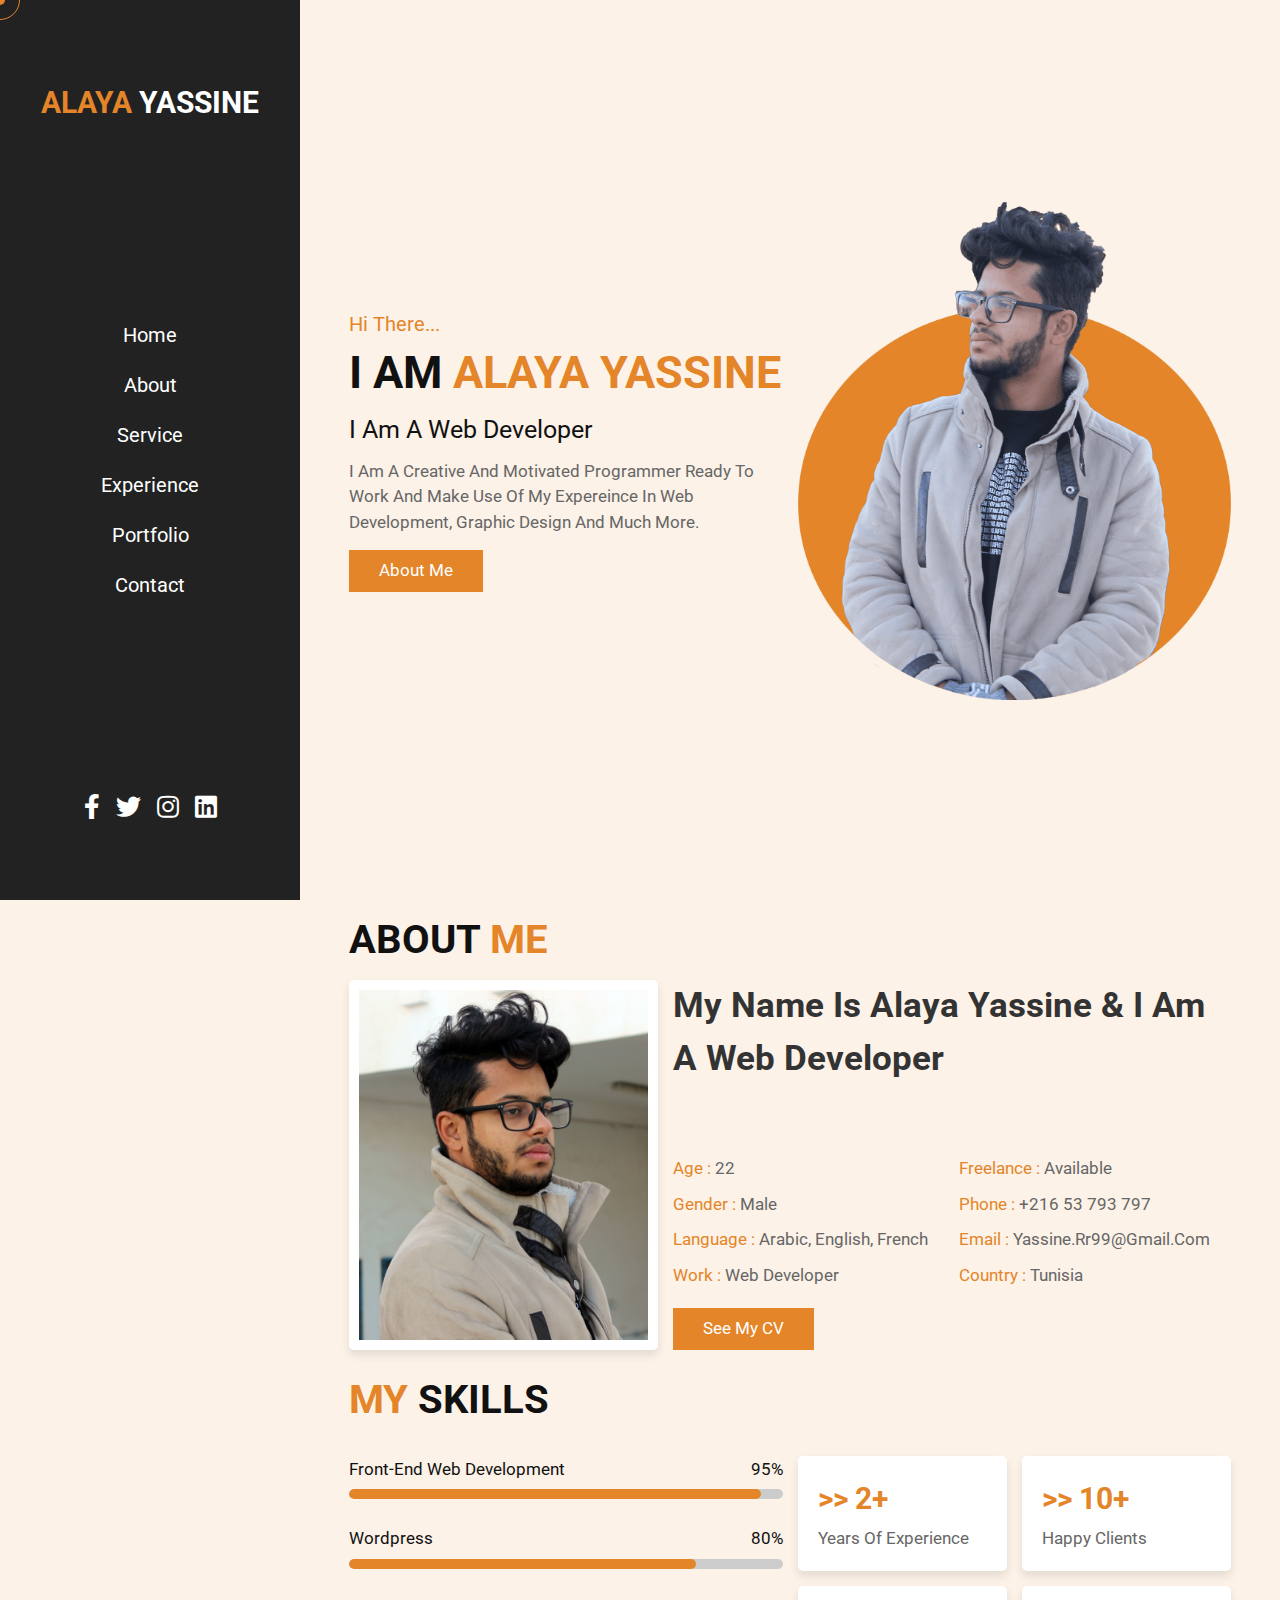
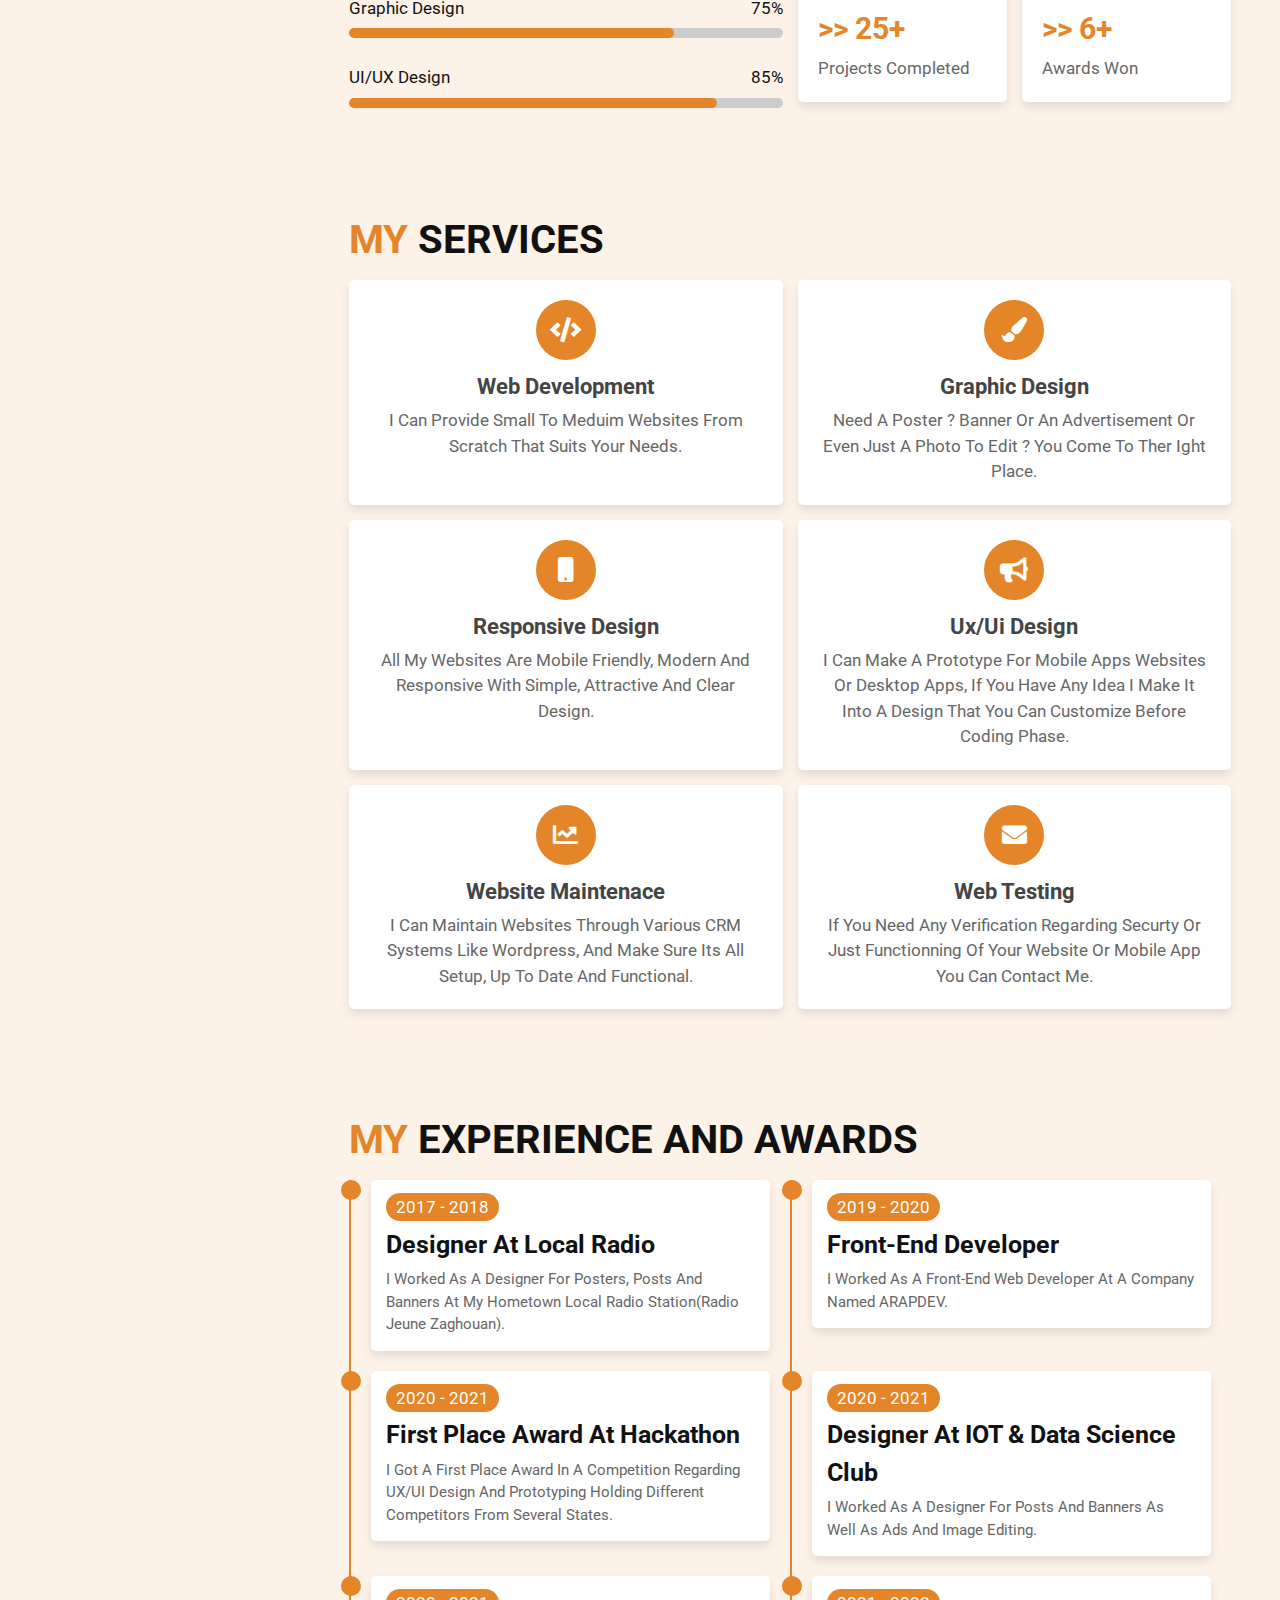
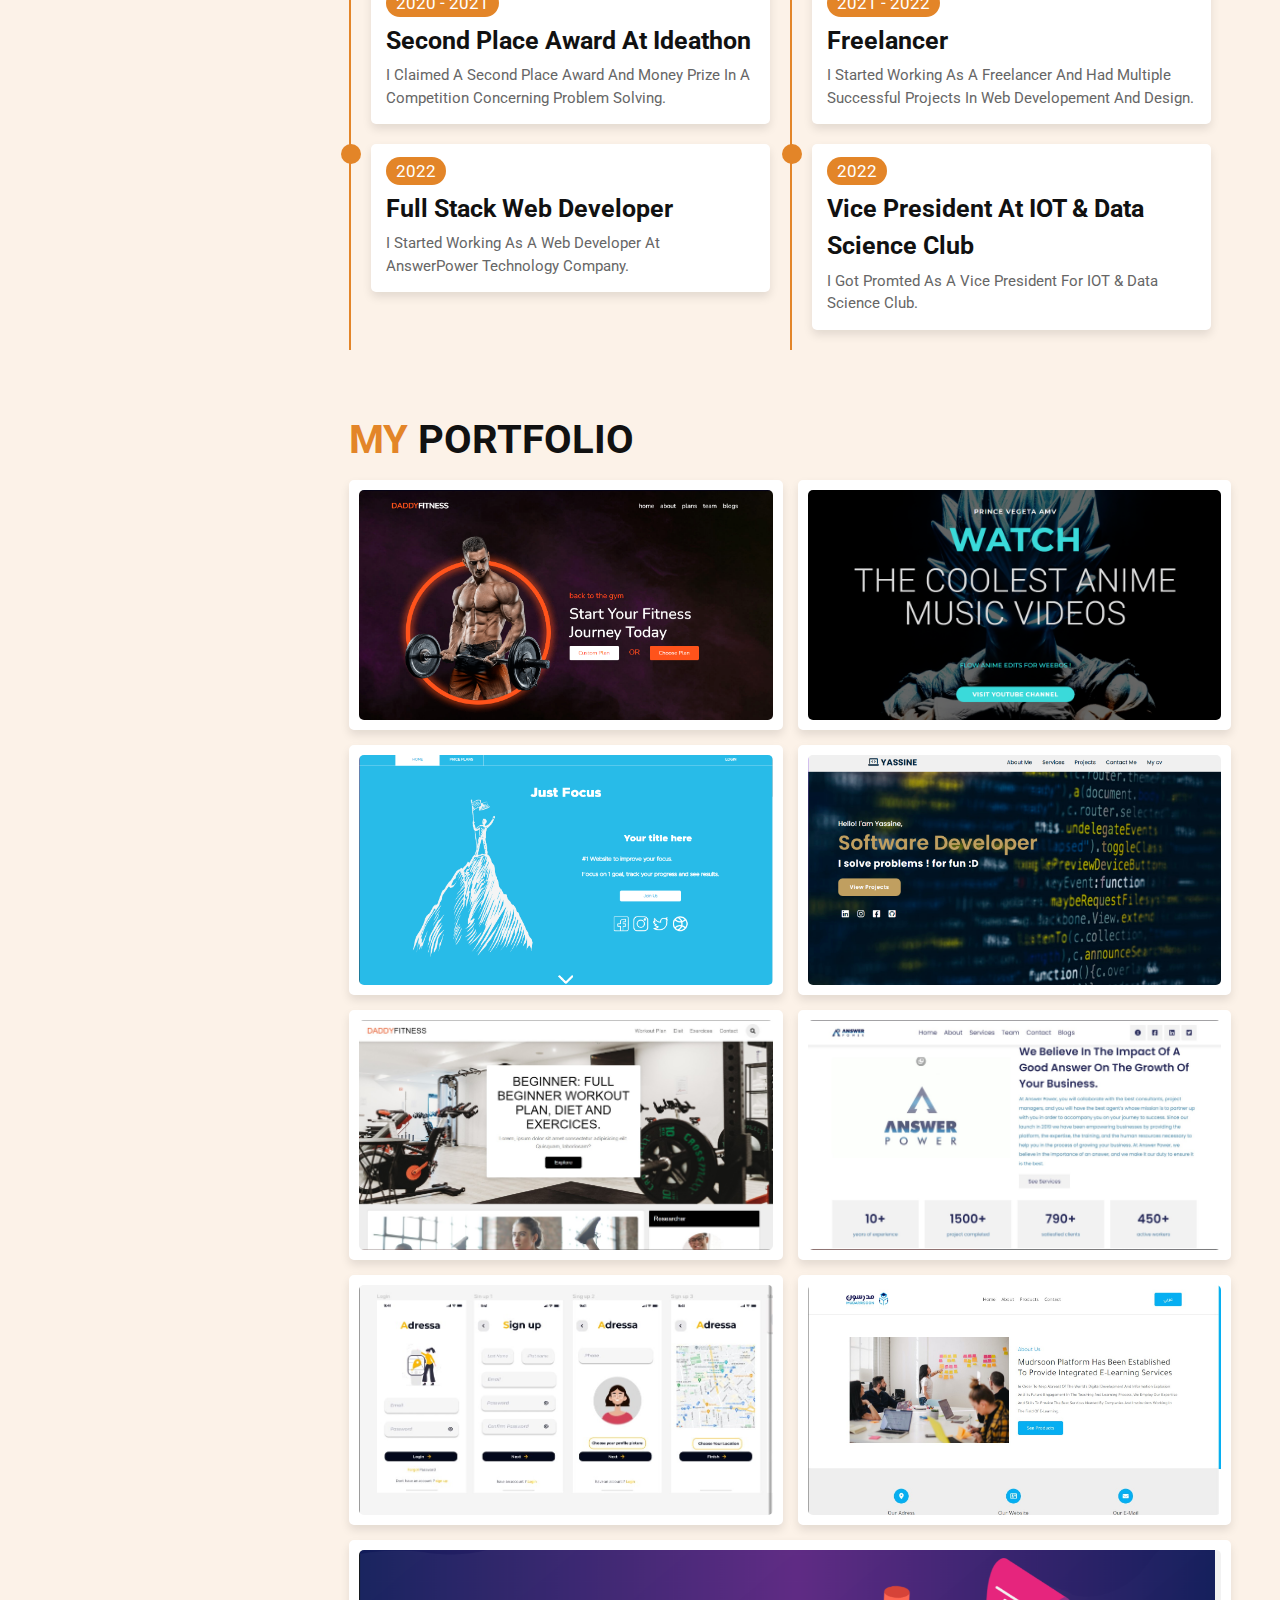
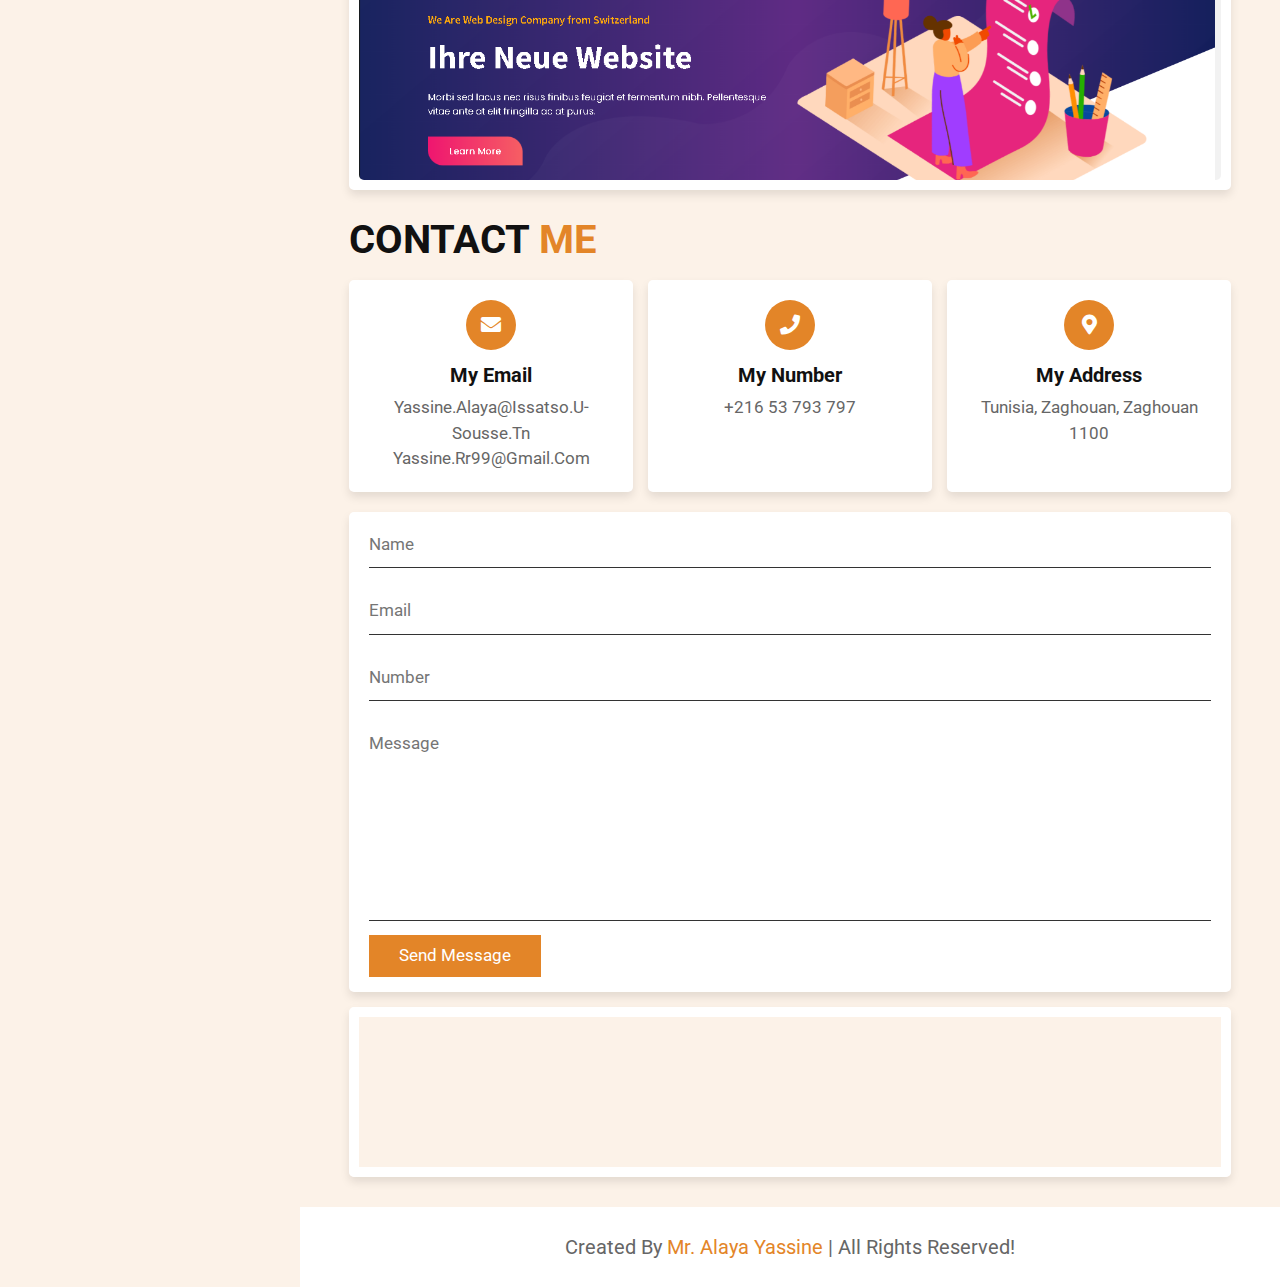
<file: index.html>
<!DOCTYPE html>
<html lang="en">
<head>
    <meta charset="UTF-8">
    <meta http-equiv="X-UA-Compatible" content="IE=edge">
    <meta name="viewport" content="width=device-width, initial-scale=1.0">
    <title>Yassine Alaya Personal Website</title>

    <!-- font awesome cdn link  -->
    <link rel="stylesheet" href="https://cdnjs.cloudflare.com/ajax/libs/font-awesome/5.15.3/css/all.min.css">

    <!-- custom css file link  -->
    <link rel="stylesheet" href="css/style.css">

</head>
<body>

<!-- custom cursors  -->
<div class="cursor-1"></div>
<div class="cursor-2"></div>


<div id="menu-bars" class="fas fa-bars"></div>
    
<!-- header section starts  -->

<header>

    <a href="#" class="logo"> <span>Alaya</span> Yassine </a>

    <nav class="navbar">
        <a href="#home">home</a>
        <a href="#about">about</a>
        <a href="#service">service</a>
        <a href="#experience">experience</a>
        <a href="#portfolio">portfolio</a>
        <a href="#contact">contact</a>
    </nav>

    <div class="follow">
        <a href="https://www.facebook.com/profile.php?id=100009999757378" class="fab fa-facebook-f"></a>
        <a href="#" class="fab fa-twitter"></a>
        <a href="https://www.instagram.com/alaya_yassine99/" class="fab fa-instagram"></a>
        <a href="https://www.linkedin.com/in/yassine-alaya" class="fab fa-linkedin"></a>
    </div>

</header>

<!-- header section ends -->

<!-- home section starts  -->

<section class="home" id="home">

    <div class="content">
        <span class="hi"> hi there... </span>
        <h3> i am <span> Alaya Yassine </span> </h3>
        <p class="info"> i am a web developer </p>
        <p class="text"> I am a creative and motivated programmer ready to work and make use of my expereince
        in web development, graphic design and much more. </p>
        <a href="#about" class="btn">about me</a>
    </div>

    <div class="image">
        <img src="images/home-img.png" alt="">
    </div>

</section>

<!-- home section ends -->

<!-- about section starts  -->

<section class="about" id="about">

<h1 class="heading"> about <span> me </span> </h1>

<div class="row-1">

    <div class="image">
        <img src="images/about-img.jpg" alt="">
    </div>

    <div class="content">
        <h3> my name is Alaya Yassine & i am a Web developer </h3>
        <p><br><br></p>
        <div class="box-container">
            <div class="box">
                <p> <span> age : </span> 22 </p>
                <p> <span> gender : </span> male </p>
                <p> <span> language : </span> Arabic, english, French </p>
                <p> <span> work : </span> Web developer </p>
            </div>
            <div class="box">
                <p> <span> freelance : </span> available </p>
                <p> <span> phone : </span> +216 53 793 797 </p>
                <p> <span> email : </span> yassine.rr99@gmail.com </p>
                <p> <span> country : </span> Tunisia </p>
            </div>
        </div>
        <a href="CV.pdf" class="btn">See my CV</a>
    </div>

</div>

<h1 class="heading"> <span> my </span> skills </h1>

<div class="row-2">

    <div class="skills">
        <div class="progress">
            <h3>front-end web development <span> 95% </span> </h3>
            <div class="bar"> <span></span> </div>
        </div>
        <div class="progress">
            <h3> Wordpress <span> 80% </span> </h3>
            <div class="bar"> <span></span> </div>
        </div>
        <div class="progress">
            <h3> Graphic Design <span> 75% </span> </h3>
            <div class="bar"> <span></span> </div>
        </div>
        <div class="progress">
            <h3> UI/UX design <span> 85% </span> </h3>
            <div class="bar"> <span></span> </div>
        </div>
    </div>

    <div class="box-container">

        <div class="box">
            <h3> >> 2+ </h3>
            <p>years of experience</p>
        </div>
        <div class="box">
            <h3> >> 10+ </h3>
            <p>happy clients</p>
        </div>
        <div class="box">
            <h3> >> 25+ </h3>
            <p>projects completed</p>
        </div>
        <div class="box">
            <h3> >> 6+ </h3>
            <p>awards won</p>
        </div>

    </div>

</div>

</section>

<!-- about section ends -->

<!-- service section starts  -->

<section class="service" id="service">

<h1 class="heading"> <span> my </span> services </h1>

    <div class="box-container">

        <div class="box">
            <i class="fas fa-code"></i>
            <h3>web development</h3>
            <p>I can provide small to meduim websites from scratch that suits your needs.</p>
        </div>

        <div class="box">
            <i class="fas fa-paint-brush"></i>
            <h3>graphic design</h3>
            <p>Need a poster ? banner or an advertisement or even just a photo to edit ? you come to ther ight place.</p>
        </div>

        <div class="box">
            <i class="fas fa-mobile"></i>
            <h3>responsive design</h3>
            <p>All my websites are mobile friendly, modern and responsive with simple, attractive and clear design.</p>
        </div>

        <div class="box">
            <i class="fas fa-bullhorn"></i>
            <h3>Ux/Ui Design</h3>
            <p>I can make a prototype for mobile apps websites or desktop apps, if you have any idea i make it into a design that you can customize before coding phase.</p>
        </div>

        <div class="box">
            <i class="fas fa-chart-line"></i>
            <h3>Website Maintenace</h3>
            <p>I can maintain websites through various CRM systems Like wordpress, and make sure its all setup, up to date and functional.</p>
        </div>

        <div class="box">
            <i class="fas fa-envelope"></i>
            <h3>Web Testing</h3>
            <p>If you need any verification regarding securty or just functionning of your website or mobile app you can contact me.</p>
        </div>
        

    </div>

</section>

<!-- service section ends -->

<!-- experience section starts  -->

<section class="experience" id="experience">

    <h1 class="heading"> <span> my </span> experience and awards </h1>

    <div class="box-container">

        <div class="box">
            <div class="content">
                <span> 2017 - 2018 </span>
                <h3>Designer at Local radio</h3>
                <p>I worked as a designer for posters, posts and banners at my hometown local radio station(Radio jeune Zaghouan).</p>
            </div>
        </div>

        <div class="box">
            <div class="content">
                <span> 2019 - 2020 </span>
                <h3>front-end developer</h3>
                <p>I worked as a front-end web developer at a company named ARAPDEV.</p>
            </div>
        </div>

        <div class="box">
            <div class="content">
                <span> 2020 - 2021 </span>
                <h3>First place Award at Hackathon</h3>
                <p>I got a first place award in a competition regarding UX/UI design and prototyping holding different competitors from several states.</p>
            </div>
        </div>

        <div class="box">
            <div class="content">
                <span> 2020 - 2021 </span>
                <h3>Designer at IOT & Data science Club</h3>
                <p>I worked as a designer for posts and banners as well as ads and image editing.</p>
            </div>
        </div>

        <div class="box">
            <div class="content">
                <span> 2020 - 2021 </span>
                <h3>Second place Award at Ideathon</h3>
                <p>I claimed a Second place award and money prize in a competition concerning problem solving.</p>
            </div>
        </div>

        <div class="box">
            <div class="content">
                <span> 2021 - 2022 </span>
                <h3>Freelancer</h3>
                <p>I started working as a freelancer and had multiple successful projects in web developement and design.</p>
            </div>
        </div>
        <div class="box">
            <div class="content">
                <span> 2022 </span>
                <h3>Full stack Web developer</h3>
                <p>I started working as a web developer at AnswerPower technology company.</p>
            </div>
        </div>
        <div class="box">
            <div class="content">
                <span> 2022 </span>
                <h3>Vice president at IOT & Data science Club</h3>
                <p>I got promted as a vice president for IOT & Data science Club.</p>
            </div>
        </div>
    </div>

</section>

<!-- experience section ends -->

<!-- portfolio section starts  -->

<section class="portfolio" id="portfolio">

    <h1 class="heading"> <span> my </span> portfolio </h1>

    <div class="box-container">

        <div class="box">
            <img src="images/fitness.jpg" alt="">
            <h3> Fitness website </h3>
        </div>

        <div class="box">
            <img src="images/prince.jpg" alt="">
            <h3> AMV website </h3>
        </div>

        <div class="box">
            <img src="images/thrive.jpg" alt="">
            <h3> Mobile app website </h3>
        </div>

        <div class="box">
            <img src="images/old.jpg" alt="">
            <h3> My old portfolio </h3>
        </div>

        <div class="box">
            <img src="images/blog.jpg" alt="">
            <h3> Fitness Blog </h3>
        </div>

        <div class="box">
            <img src="images/ap1.jpg" alt="">
            <h3> Company Website </h3>
            <div class="icons">
                <a href="https://answerpower.net" class="fas fa-link"></a>
            </div>
        </div>

        <div class="box">
            <img src="images/ap2.jpg" alt="">
            <h3> UX/Ui Mobile app </h3>
        </div>
        <div class="box">
            <img src="images/me.jpg" alt="">
            <h3> Educational Website </h3>
            <div class="icons">
                <a href="https://mudarrisoon2.netlify.app" class="fas fa-link"></a>
            </div>
        </div>
        <div class="box">
            <img src="images/ihre.png" alt="">
            <h3> Company website </h3>
            <div class="icons">
                <a href="https://neuweb.netlify.app" class="fas fa-link"></a>
            </div>
        </div>


    </div>

</section>

<!-- portfolio section ends -->

<!-- contact section starts  -->

<section class="contact" id="contact">

    <h1 class="heading"> contact <span> me </span> </h1>

    <div class="icons-container">

        <div class="icons">
            <i class="fas fa-envelope"></i>
            <h3>my email</h3>
            <p>yassine.alaya@issatso.u-sousse.tn</p>
            <p>yassine.rr99@gmail.com</p>
        </div>

        <div class="icons">
            <i class="fas fa-phone"></i>
            <h3>my number</h3>
            <p>+216 53 793 797</p>
            
        </div>

        <div class="icons">
            <i class="fas fa-map-marker-alt"></i>
            <h3>my address</h3>
            <p>Tunisia, Zaghouan, Zaghouan 1100</p>
        </div>

    </div>

    <div class="row">

        <form action="mailto:yassine.rr99@gmail.com" method="POST" name="EmailForm">

            <input type="text" placeholder="name" class="box" name="name">
            <input type="email" placeholder="email" class="box" name="email">
            <input type="number" placeholder="number" class="box" name="number">

            <textarea name="msg" placeholder="message" id="" cols="30" rows="10"></textarea>

            <input type="submit" class="btn" value="send message">

        </form>

        <iframe class="map" src="https://www.google.com/maps/embed?pb=!1m18!1m12!1m3!1d25688.09451318386!2d10.118742523923403!3d36.4089094606258!2m3!1f0!2f0!3f0!3m2!1i1024!2i768!4f13.1!3m3!1m2!1s0x12fd110c5ea382cd%3A0x16f187f18150bf27!2sZaghouan!5e0!3m2!1sen!2stn!4v1654699400050!5m2!1sen!2stn" allowfullscreen="" loading="lazy"></iframe>

    </div>


</section>

<!-- contact section ends -->

<!-- footer section  -->
<footer class="footer"> created by <span> mr. Alaya Yassine </span> | all rights reserved! </footer>






















<!-- custom js file link  -->
<script src="js/script.js"></script>

</body>
</html>
</file>
<file: css/style.css>
@import url('https://fonts.googleapis.com/css2?family=Roboto:wght@100;300;400;500;700&display=swap');

:root{
    --main-color:#e38528;
}

*{
    font-family: 'Roboto', sans-serif;
    margin:0; padding:0;
    box-sizing: border-box;
    outline: none; border:none;
    text-decoration: none;
    text-transform: capitalize;
    transition: all .2s linear;
    line-height: 1.5;
}

html{
    font-size: 62.5%;
    overflow-x: hidden;
    scroll-behavior: smooth;
}

body{
    background: #fcf2e8;
    padding-left: 30rem;
}

section{
    padding:1rem 5%;
    min-height: 100vh;
}

.heading{
    font-size: 4rem;
    padding-bottom: 1rem;
    color:#111;
    text-transform: uppercase;
}

.heading span{
    color:var(--main-color);
    text-transform: uppercase;
}

.btn{
    display: inline-block;
    margin-top: 1rem;
    padding:.8rem 3rem;
    background:var(--main-color);
    color:#fff;
    cursor: pointer;
    font-size: 1.7rem;
}

.btn:hover{
    background:#111;
    letter-spacing: .2rem;
}

header{
    position: fixed;
    top:0; left:0; bottom:0;
    background:#222;
    display: flex;
    align-items: center;
    justify-content: space-between;
    z-index: 1000;
    flex-flow: column;
    padding:8rem 2rem;
    width:30rem;
    text-align: center;
}

header .logo{
    text-transform: uppercase;
    color:#fff;
    font-size: 3rem;
    font-weight: bolder;
}

header .logo span{
    text-transform: uppercase;
    color:var(--main-color);
}

header .navbar a{
    display: block;
    font-size: 2rem;
    color:#fff;
    margin:2rem 0;
}

header .navbar a:hover{
    letter-spacing: .2rem;
    color:var(--main-color);
}

header .follow a{
    font-size: 2.5rem;
    color:#fff;
    margin:0 .7rem;
}

header .follow a:hover{
    color:var(--main-color);
}

#menu-bars{
    position: fixed;
    top:1rem; right: 1rem;
    z-index: 10000;
    background:var(--main-color);
    color:#fff;
    border-radius: .5rem;
    padding:1rem 1.5rem;
    font-size: 3rem;
    cursor:pointer;
    display: none;
}

.cursor-1{
    position: absolute;
    top:0; left:0;
    height:1rem; width:1rem;
    background: var(--main-color);
    pointer-events: none;
    transform: translate(-50%, -50%);
    border-radius: 50%;
    z-index: 10000;
}

.cursor-1.active{
    height:7rem;
    width:7rem;
    opacity: .3;
}

.cursor-2{
    position: absolute;
    top:0; left:0;
    height:4rem; width:4rem;
    border:.1rem solid var(--main-color);
    pointer-events: none;
    transform: translate(-50%, -50%);
    border-radius: 50%;
    z-index: 10000;
    transition: .3s linear;
}

.cursor-2.active{
    display: none;
}

.home{
    display: flex;
    align-items: center;
    flex-wrap: wrap;
    gap:1.5rem;
}

.home .image{
    flex:1 1 40rem;
}

.home .image img{
    width:100%;
}

.home .content{
    flex:1 1 40rem;
}

.home .content .hi{
    font-size: 2rem;
    color:var(--main-color);
}

.home .content h3{
    font-size: 4.5rem;
    color:#111;
    text-transform: uppercase;
}

.home .content h3 span{
    color:var(--main-color);
    text-transform: uppercase;
}

.home .content .info{
    font-size: 2.5rem;
    color:#111;
    padding:.5rem 0;
}

.home .content .text{
    font-size: 1.7rem;
    color:#666;
    padding:.5rem 0;
}

.about .row-1{
    display: flex;
    flex-wrap: wrap;
    gap:1.5rem;
    padding-bottom: 2rem;
}

.about .row-1 .image{
    flex:1 1 25rem;
}

.about .row-1 .image img{
    height: 100%;
    width:100%;
    object-fit: cover;
    border:1rem solid #fff;
    border-radius: .5rem;
    box-shadow: 0 .5rem 1rem rgba(0,0,0,.1);
}

.about .row-1 .content{
    flex:1 1 50rem;
}

.about .row-1 .content h3{
    color:#333;
    font-size: 3.5rem;
}

.about .row-1 .content p{
    color:#666;
    font-size: 1.7rem;
    padding:.5rem 0;
}

.about .row-1 .content .box-container{
    display: flex;
    flex-wrap: wrap;
    gap:1.5rem;
    padding: 0.5rem 0;
}

.about .row-1 .content .box-container .box{
    flex:1 1 20rem;
}

.about .row-1 .content .box-container .box span{
    color:var(--main-color);
}

.about .row-2{
    display: flex;
    flex-wrap: wrap;
    gap:1.5rem;
    align-items: center;
}

.about .row-2 .skills{
    flex:1 1 40rem;
}

.about .row-2 .skills .progress{
    padding:1rem 0;
}

.about .row-2 .skills .progress h3{
    display: flex;
    justify-content: space-between;
    padding:.7rem 0;
    font-size: 1.7rem;
    color:#111;
    font-weight: 400;
}

.about .row-2 .skills .progress .bar{
    width:100%;
    background:#ccc;
    overflow:hidden;
    height:1rem;
    border-radius: 50rem;
}

.about .row-2 .skills .progress .bar span{
    display:block;
    height:100%;
    background:var(--main-color);
    border-radius: 50rem;
}

.about .row-2 .skills .progress:nth-child(1) .bar span{
    width:95%;
}

.about .row-2 .skills .progress:nth-child(2) .bar span{
    width:80%;
}

.about .row-2 .skills .progress:nth-child(3) .bar span{
    width:75%;
}

.about .row-2 .skills .progress:nth-child(4) .bar span{
    width:85%;
}

.about .row-2 .box-container{
    flex:1 1 40rem;
    display: flex;
    flex-wrap: wrap;
    gap:1.5rem;
}

.about .row-2 .box-container .box{
    flex:1 1 15rem;
    background:#fff;
    padding:2rem;
    border-radius: .5rem;
    box-shadow: 0 .5rem 1rem rgba(0,0,0,.1);
}

.about .row-2 .box-container .box h3{
    color:var(--main-color);
    font-size: 3rem;
}

.about .row-2 .box-container .box p{
    color:#666;
    font-size: 1.7rem;
    padding-top: .5rem;
}

.service .box-container{
    display: flex;
    flex-wrap: wrap;
    gap:1.5rem;
}

.service .box-container .box{
    flex:1 1 30rem;
    text-align: center;
    padding:2rem;
    background:#fff;
    border-radius: .5rem;
    box-shadow:0 .5rem 1rem rgba(0,0,0,.1);
}

.service .box-container .box i{
    height:6rem;
    width:6rem;
    line-height: 6rem;
    font-size: 2.5rem;
    color:#fff;
    background:var(--main-color);
    border-radius: 50%;
}

.service .box-container .box h3{
    color:#444;
    font-size: 2.2rem;
    padding-top: 1rem;
}

.service .box-container .box p{
    color:#666;
    font-size: 1.7rem;
    padding-top: .5rem;
}

.experience .box-container{
    display: flex;
    flex-wrap: wrap;
}

.experience .box-container .box{
    position: relative;
    flex:1 1 33rem;
    border-left: .2rem solid var(--main-color);
    padding-left: 2rem;
    padding-right: 2rem;
    padding-bottom: 2rem;    
}

.experience .box-container .box::before{
    content: '';
    position: absolute;
    top:0; left:-1rem;
    height:2rem;
    width:2rem;
    border-radius: 50%;
    background:var(--main-color);
}

.experience .box-container .box .content{
    background:#fff;
    padding:1.5rem;
    box-shadow: 0 .5rem 1rem rgba(0,0,0,.1);
    border-radius: .5rem;
}

.experience .box-container .box .content span{
    color:#fff;
    font-size: 1.7rem;
    background:var(--main-color);
    border-radius: 50rem;
    padding:.4rem 1rem;
}

.experience .box-container .box .content h3{
    font-size: 2.5rem;
    padding:.5rem 0;
    color:#111;
}

.experience .box-container .box .content p{
    font-size: 1.5rem;
    color:#666;
}

.portfolio .box-container{
    display: flex;
    flex-wrap: wrap;
    gap:1.5rem;
}

.portfolio .box-container .box{
    flex:1 1 30rem;
    height:25rem;
    position: relative;
    overflow:hidden;
    border:1rem solid #fff;
    box-shadow: 0 .5rem 1rem rgba(0,0,0,.1);
    background:#fff;
    border-radius: .5rem;
}

.portfolio .box-container .box img{
    height:100%;
    width:100%;
    object-fit: cover;
    border-radius: .5rem;
    position: relative;
    z-index: 1;
}

.portfolio .box-container .box:hover img{
    height:75%;
    width:75%;
}

.portfolio .box-container .box h3{
    position: absolute;
    bottom:.5rem; left:1rem;
    font-size: 2.5rem;
    color:#333;
    text-transform: uppercase;
}

.portfolio .box-container .box .icons{
    position: absolute;
    top:1rem; right:1rem;
}

.portfolio .box-container .box .icons a{
    display: block;
    height:4rem;
    width:4rem;
    border-radius: .5rem;
    background: #eee;
    color:#333;
    font-size: 1.7rem;
    line-height: 4rem;
    text-align: center;
    margin-bottom: 1rem;
}

.portfolio .box-container .box .icons a:hover{
    background:var(--main-color);
    color:#fff;
}

.contact .icons-container{
    display: flex;
    gap:1.5rem;
    flex-wrap: wrap;
    padding-bottom: 2rem;
}

.contact .icons-container .icons{
    flex:1 1 25rem;
    text-align: center;
    padding:2rem;
    background:#fff;
    box-shadow: 0 .5rem 1rem rgba(0,0,0,.1);
    border-radius: .5rem;
}

.contact .icons-container .icons i{
    height:5rem;
    width:5rem;
    line-height: 5rem;
    font-size: 2rem;
    background: var(--main-color);
    color:#fff;
    border-radius: 50%;
}

.contact .icons-container .icons h3{
    color:#111;
    font-size: 2rem;
    padding:.5rem 0;
    padding-top: 1rem;
}

.contact .icons-container .icons p{
    color:#666;
    font-size: 1.7rem;
}

.contact .row{
    display: flex;
    flex-wrap: wrap;
    gap:1.5rem;
}

.contact .row form{
    flex:1 1 55rem;
    background:#fff;
    padding:0 2rem;
    box-shadow: 0 .5rem 1rem rgba(0,0,0,.1);
    border-radius: .5rem;
}

.contact .row .map{
    flex:1 1 25rem;
    border:1rem solid #fff;
    box-shadow: 0 .5rem 1rem rgba(0,0,0,.1);
    border-radius: .5rem;
    width: 100%;
}

.contact .row form .box,
.contact .row form textarea{
    width: 100%;
    border-bottom: .1rem solid #333;
    color:#333;
    text-transform: none;
    font-size: 1.7rem;
    padding:1rem 0;
    margin:1rem 0;
}

.contact .row form .box:focus,
.contact .row form textarea:focus{
    border-color: var(--main-color);
}

.contact .row form .box::placeholder,
.contact .row form textarea::placeholder{
    text-transform: capitalize;
}

.contact .row form textarea{
    height: 20rem;
    resize: none;
}

.contact .row form .btn{
    margin-top: 0;
    margin-bottom: 1.5rem;
}

.footer{
    margin-top: 2rem;
    font-size: 2rem;
    padding:2.5rem;
    text-align: center;
    color:#666;
    background: #fff;
}

.footer span{
    color:var(--main-color);
}


















/* media queries  */
@media (max-width:991px){

    html{
        font-size: 55%;
    }
    
    body{
        padding: 0;
    }

    #menu-bars{
        display: initial;
    }

    header{
        left:-120%;
    }

    header.active{
        left:0%;
    }

    .cursor-1,
    .cursor-2{
        display: none;
    }

}

@media (max-width:450px){

    html{
        font-size: 50%;
    }

    header{
        width:100%;
    }

    .experience .box-container .box{
        padding-right: 0;
    }

}
</file>
